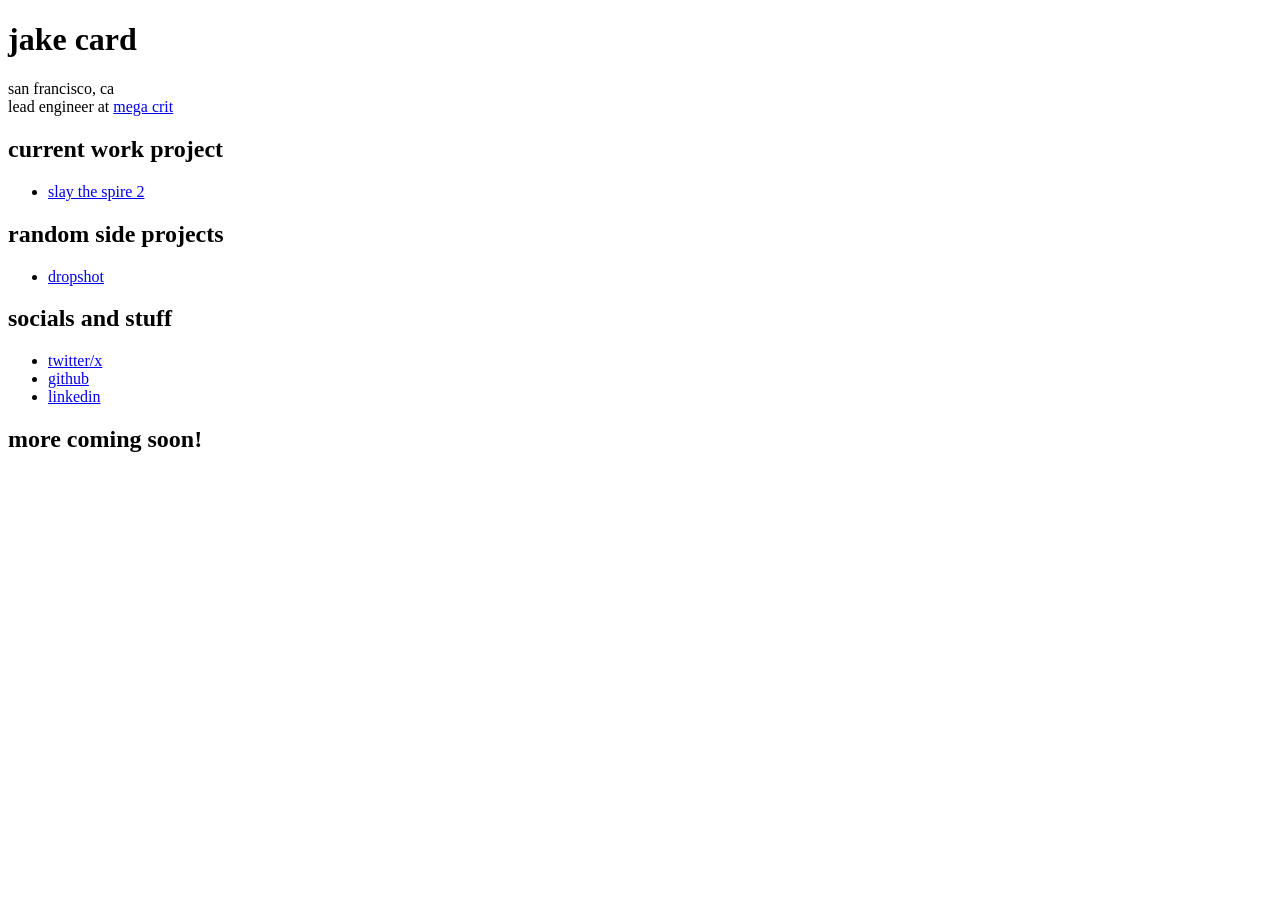
<file: index.html>
<!doctype html>
<html lang="en">
  <head>
    <meta charset="utf-8">
    <meta name="viewport" content="width=device-width, initial-scale=1">
    <title>jake card</title>
  </head>
  <body>
    <h1>jake card</h1>
    <p>
      san francisco, ca<br>
      lead engineer at <a href="https://www.megacrit.com/">mega crit</a>
    </p>

    <h2>current work project</h2>
    <ul>
      <li><a href="https://store.steampowered.com/app/2868840/Slay_the_Spire_2/">slay the spire 2</a></li>
    </ul>

    <h2>random side projects</h2>
    <ul>
      <li><a href="/dropshot/">dropshot</a></li>
    </ul>

    <h2>socials and stuff</h2>
    <ul>
      <li><a href="https://x.com/jakecard">twitter/x</a></li>
      <li><a href="https://github.com/jakecard">github</a></li>
      <li><a href="https://www.linkedin.com/in/jake-card/">linkedin</a></li>
    </ul>

    <h2>more coming soon!</h2>
    <!-- Cloudflare Web Analytics --><script type='module' src='https://static.cloudflareinsights.com/beacon.min.js' data-cf-beacon='{"token": "b25ab62b24a54f69a5d301b1aec8c873"}'></script><!-- End Cloudflare Web Analytics -->
  </body>
</html>
</file>
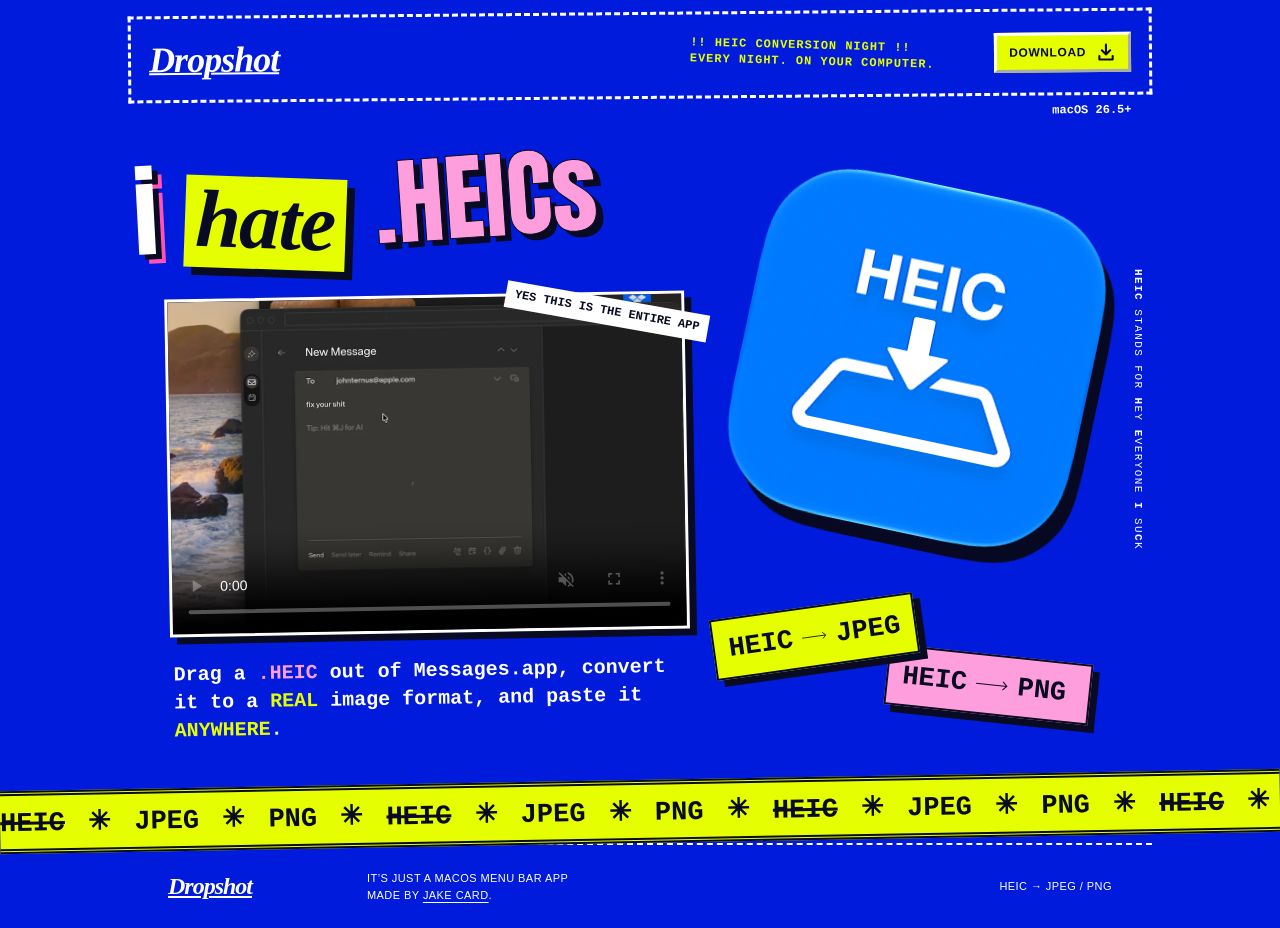
<file: dropshot/index.html>
<!doctype html>
<html lang="en">
<head>
<meta charset="utf-8">
<meta name="viewport" content="width=device-width, initial-scale=1">
<meta name="theme-color" content="#0064e8">
<meta name="description" content="HEIC in. JPEG out. Dropshot is a tiny Mac menu bar app that converts your iPhone photos and copies them to your clipboard. Hold Option for PNG.">
<title>Dropshot: Convert HEIC to JPEG/PNG fast.</title>
<link rel="preload" href="assets/anton.ttf" as="font" type="font/ttf" crossorigin>
<link rel="stylesheet" href="style.css?v=platform-note-5">
<link rel="preload" as="image" href="assets/dropshot-demo-poster.webp" fetchpriority="high">
</head>
<body>
<a class="skip" href="#main">Skip to content</a>
<header class="masthead">
<a class="wordmark" href="#" aria-label="Dropshot home"><svg viewBox="0 0 32 32" aria-hidden="true"><path d="M16 2v19M7 13l9 9 9-9M3 22v7h26v-7"/></svg>Dropshot</a>
<span class="header-note">!! HEIC CONVERSION NIGHT !!<br>EVERY NIGHT. ON YOUR COMPUTER.</span>
<div class="header-download">
<a class="nav-link" aria-describedby="download-requirements" href="https://github.com/jakecard/Dropshot-releases/releases/latest/download/Dropshot.dmg">DOWNLOAD <svg class="download-icon" viewBox="0 0 24 24" aria-hidden="true"><path d="M12 3v12M7 10l5 5 5-5M4 17v4h16v-4"/></svg></a>
<p class="platform-note" id="download-requirements">macOS 26.5+</p>
</div>
</header>
<main id="main">
<section class="hero" aria-labelledby="headline">
<a class="icon-flyer" href="https://github.com/jakecard/Dropshot-releases/releases/latest/download/Dropshot.dmg" aria-label="Download Dropshot"><img class="app-icon" src="assets/app-icon.webp" width="1024" height="1024" alt=""><svg class="icon-download" viewBox="0 0 24 24" aria-hidden="true"><path d="M12 3v12M7 10l5 5 5-5M4 17v4h16v-4"/></svg></a>
<div class="hero-heading"><h1 id="headline"><span>i</span> <span class="convert">hate</span> <span class="outline">.HEICs</span></h1></div>


<div class="format-sticker" aria-hidden="true"><span>HEIC</span><svg viewBox="0 0 80 22"><path d="M0 11h75M65 1l10 10-10 10"/></svg><span>JPEG</span><small>LET IT OUT.</small></div><div class="format-sticker png-sticker" aria-hidden="true"><span>HEIC</span><svg viewBox="0 0 80 22"><path d="M0 11h75M65 1l10 10-10 10"/></svg><span>PNG</span><small>LET IT OUT.</small></div>
<div class="demo-slot" role="region" aria-label="Dropshot screen recording">
<div class="demo-screen"><span class="recording-label">YES THIS IS THE ENTIRE APP</span><video poster="assets/dropshot-demo-poster.webp" src="assets/dropshot-demo.mp4" width="514" height="332" autoplay loop muted playsinline controls preload="metadata" aria-label="Dropshot demo: convert a HEIC from Messages and paste the rendered photo into an email."></video></div>
<p class="demo-caption">Drag a <span class="heic-label">.HEIC</span> out of Messages.app, convert it to a <strong>REAL</strong> image format, and paste it <strong>ANYWHERE</strong>.</p>
</div>
<div class="edge-note" aria-hidden="true"><strong>HEIC</strong> STANDS FOR <strong>H</strong>EY <strong>E</strong>VERYONE <strong>I</strong> SU<strong>C</strong>K</div>
</section>
<div class="ticker" aria-hidden="true"><div><s>HEIC</s> <span>✳</span> JPEG <span>✳</span> PNG <span>✳</span> <s>HEIC</s> <span>✳</span> JPEG <span>✳</span> PNG <span>✳</span> <s>HEIC</s> <span>✳</span> JPEG <span>✳</span> PNG <span>✳</span> <s>HEIC</s> <span>✳</span> JPEG <span>✳</span> PNG <span>✳</span> <s>HEIC</s> <span>✳</span> JPEG <span>✳</span> PNG <span>✳</span> <s>HEIC</s> <span>✳</span> JPEG <span>✳</span> PNG <span>✳</span> <s>HEIC</s> <span>✳</span> JPEG <span>✳</span> PNG <span>✳</span> <s>HEIC</s> <span>✳</span> JPEG <span>✳</span> PNG <span>✳</span> </div></div>
</main>
<footer><a class="footer-brand" href="#">Dropshot</a><p>IT’S JUST A MACOS MENU BAR APP<br>MADE BY <a href="https://x.com/jakecard" style="text-decoration:underline;text-underline-offset:3px">JAKE CARD</a>.</p><span>HEIC → JPEG / PNG</span></footer>
<!-- Cloudflare Web Analytics --><script type='module' src='https://static.cloudflareinsights.com/beacon.min.js' data-cf-beacon='{"token": "b25ab62b24a54f69a5d301b1aec8c873"}'></script><!-- End Cloudflare Web Analytics -->
</body>
</html>
</file>
<file: dropshot/style.css>
@font-face{font-family:Anton;src:url('assets/anton.ttf') format('truetype');font-weight:400;font-display:swap}
:root{--blue:#0064e8;--ink:#071744;--ice:#edf3ff;--acid:#d9ff43;--line:rgba(237,243,255,.35);color-scheme:dark;font-family:Arial,Helvetica,sans-serif;background:var(--blue);color:var(--ice);scroll-behavior:smooth;scrollbar-color:var(--acid) var(--blue)}
*{box-sizing:border-box}body{margin:0}a{color:inherit;text-decoration:none}button{font:inherit}::selection{background:var(--acid);color:var(--ink)}a:focus-visible,button:focus-visible{outline:3px solid var(--acid);outline-offset:6px}svg{fill:none;stroke:currentColor;stroke-width:2.5}h1,h2,h3,p{margin:0}h1,h2,h3{font-weight:400}a,button{-webkit-tap-highlight-color:transparent}.skip{position:fixed;top:12px;left:12px;padding:15px;background:var(--ink);z-index:10;transform:translateY(-200%)}.skip:focus{transform:none}
.masthead{height:104px;margin:0 3.7%;display:flex;align-items:center;justify-content:space-between;border-bottom:1px solid var(--line);position:relative;z-index:2}.wordmark{display:flex;align-items:center;font-size:31px;font-weight:800;letter-spacing:-1.2px;gap:10px}.wordmark svg{width:32px;height:32px}.wordmark-dot{font-size:12px;align-self:flex-start;margin:3px 0 0 -5px}.header-note{font-size:11px;line-height:1.35;letter-spacing:.08em;margin-left:auto;margin-right:10%}.nav-link{font-size:12px;font-weight:700;letter-spacing:.05em}.nav-link:hover,.text-link:hover{color:var(--acid)}
.hero{position:relative;overflow:hidden;padding:40px 3.7% 38px;min-height:790px}.hero-heading{position:relative;z-index:1;pointer-events:none;width:max-content}h1{font-family:Anton,sans-serif;font-size:clamp(100px,189.6px,245px);line-height:.94;letter-spacing:-.025em}h1 span{display:block}.outline{color:transparent;-webkit-text-stroke:2px var(--ice)}.hero-bottom{position:relative;z-index:1;display:flex;justify-content:space-between;align-items:end;margin-top:39px;gap:24px}.hero-bottom>p{font-size:clamp(22px,25.2px,32px);line-height:1.2;letter-spacing:-.025em}.hero-bottom em{font-style:normal;color:var(--acid)}.hero-summary{width:325px;font-size:14px;line-height:1.5}.text-link{display:inline-block;font-size:11px;font-weight:bold;letter-spacing:.07em;margin-top:16px;border-bottom:1px solid currentColor;padding-bottom:5px}.text-link span{margin-left:27px}.edge-note{position:absolute;right:15px;top:40%;writing-mode:vertical-rl;font-size:11px;letter-spacing:.13em}
.format-sticker{position:absolute;right:10%;top:48%;z-index:2;background:var(--acid);color:var(--ink);width:166px;padding:20px 18px;transform:rotate(9deg);box-shadow:0 10px 25px #00117140;font-family:Anton,sans-serif}.format-sticker>span{font-size:47px;line-height:1;display:block}.format-sticker svg{width:100%;height:24px;margin:6px 0}.format-sticker small{font-family:Arial,sans-serif;display:block;margin-top:13px;border-top:1px solid var(--ink);padding-top:8px;font-size:11px;font-weight:bold;letter-spacing:.12em}
.ticker{overflow:hidden;background:var(--acid);color:var(--ink);border-block:1px solid var(--ink);padding:15px 0}.ticker>div{font-family:Anton,sans-serif;font-size:30px;white-space:nowrap;word-spacing:4px;width:max-content}.ticker span{padding:0 10px;font-family:Arial,sans-serif}
.how{padding:90px 3.7% 100px;background:var(--ink)}.section-intro{display:flex;justify-content:space-between;gap:40px;margin-bottom:65px}.section-intro h2{font-family:Anton,sans-serif;font-size:clamp(40px,60px,76px);line-height:1.04;letter-spacing:-.01em}.section-intro>p{font-size:16px;line-height:1.5;max-width:340px;padding-top:4px}.steps{list-style:none;padding:0;margin:0}.steps li{display:flex;align-items:start;gap:28px;border-top:1px solid var(--line);padding:29px 0 34px}.step-number{font-size:12px;color:var(--acid);font-variant-numeric:tabular-nums;padding-top:7px;min-width:35px}.steps h3{font-family:Anton,sans-serif;font-size:30px;line-height:1.2;margin-bottom:12px}.steps p{max-width:520px;font-size:14px;line-height:1.6;color:#cbd7f5}.step-format{margin-left:auto;white-space:nowrap;font-family:Anton,sans-serif;font-size:38px;color:var(--acid)}.step-format span{color:#8597c4}kbd{font-family:inherit;font-size:.9em;white-space:nowrap;border:1px solid #7a8db8;border-radius:4px;padding:1px 5px;color:var(--ice)}
.download{padding:30px 3.7% 50px;background:var(--acid);color:var(--ink)}.download-top{display:flex;justify-content:space-between;font-size:11px;font-weight:bold;letter-spacing:.08em;border-bottom:1px solid #07174460;padding-bottom:22px}.status{display:flex;align-items:center;gap:8px}.status>span{width:7px;height:7px;border-radius:50%;background:var(--ink)}.download h2{font-family:Anton,sans-serif;font-size:clamp(70px,144px,180px);line-height:1;letter-spacing:-.025em;margin:40px 0}.download h2>span{color:var(--blue)}.download-bottom{display:flex;justify-content:space-between;align-items:end;gap:30px}.download-bottom>p{font-size:23px;line-height:1.25;letter-spacing:-.025em}.download-action{width:360px}.download-action button{display:flex;align-items:center;justify-content:space-between;width:100%;padding:20px 19px;background:var(--ink);color:var(--acid);font-size:12px;font-weight:bold;letter-spacing:.035em;border:0;cursor:not-allowed;opacity:1}.download-action svg{width:24px;height:24px;margin-left:15px}.download-action p{font-size:11px;line-height:1.6;margin-top:11px}footer{display:flex;justify-content:space-between;align-items:center;gap:30px;padding:37px 3.7%;background:var(--ink)}.footer-brand{font-size:24px;font-weight:800;letter-spacing:-1px}footer p,footer>span{font-size:11px;line-height:1.5;letter-spacing:.04em}footer p{margin-right:auto;margin-left:9%}
@keyframes float{from{transform:translateY(-9px) rotate(0)}to{transform:translateY(12px) rotate(12deg)}}@keyframes orbit{from{transform:scaleY(.54) rotate(-8deg)}to{transform:scaleY(.68) rotate(16deg)}}


@media(prefers-reduced-motion:reduce){:root{scroll-behavior:auto}.orbit-core,.orbit-rings{animation:none}}

/* Homemade flyer revision: intentionally crooked, mismatched, and pasted together. */
:root{--blue:#001bdb;--acid:#e5ff00;--ink:#080b21;--ice:#fff;--pink:#ff9edd}
body{background:var(--blue)}
.masthead{height:87px;margin:12px 2% 0;border:3px dashed white;padding:0 18px;transform:rotate(-.5deg)}
.wordmark{font-family:Georgia,serif;font-style:italic;font-weight:bold;letter-spacing:-1px;font-size:36px;text-decoration:underline;text-decoration-thickness:2px}.wordmark svg{display:none}
.header-note{font-family:'Courier New',monospace;font-size:12px;font-weight:bold;color:var(--acid);margin-right:6%;transform:rotate(2deg)}
.nav-link{background:var(--acid);color:var(--ink);border:3px outset #fff;padding:7px 12px;text-decoration:underline}.nav-link:hover{color:var(--ink);background:var(--pink)}
.hero{padding:45px 4% 34px;min-height:800px}
.hero-heading{width:76%;z-index:2}h1{font-size:clamp(100px,180px,220px);line-height:1.05;letter-spacing:-.015em;transform:rotate(-3deg)}
h1>span:first-child{color:var(--ice);text-shadow:5px 5px 0 #080b21,9px 9px 0 #ff53bb;display:table;transform:scaleX(1.12);transform-origin:left}
h1 .convert{font-family:Georgia,'Times New Roman',serif;font-weight:900;font-style:italic;font-size:.64em;background:var(--acid);color:var(--ink);line-height:1.08;display:table;padding:0 16px 8px;margin:8px 0 9px 4%;transform:rotate(5deg);box-shadow:8px 8px 0 #080b21}
h1 .outline{color:var(--pink);-webkit-text-stroke:1px var(--ink);text-shadow:6px 6px 0 var(--ink);font-family:Anton,sans-serif;letter-spacing:.035em;transform:rotate(-1deg);margin-left:3%}
.icon-flyer{position:absolute;right:6%;top:85px;width:29%;transform:rotate(12deg);z-index:1;animation:flyer-rock 13s ease-in-out infinite alternate}.app-icon{display:block;width:100%;height:auto;filter:drop-shadow(12px 14px 0 #070922)}.icon-caption,.icon-footnote{display:table;position:relative;background:#fff;color:#080b21;font:700 12px/1.25 'Courier New',monospace;padding:6px 9px;z-index:1}.icon-caption{transform:rotate(-6deg);margin-left:-13px;margin-bottom:10px}.icon-footnote{transform:rotate(-4deg);margin-top:18px;max-width:220px}
.format-sticker{right:4%;top:59%;width:205px;padding:10px 14px;background:var(--pink);transform:rotate(-8deg);box-shadow:7px 7px 0 var(--ink);border:2px solid var(--ink);display:flex;align-items:center;gap:9px}.format-sticker>span{font:700 27px 'Courier New',monospace}.format-sticker svg{width:33px;height:25px}.format-sticker small{display:none}
.hero-bottom{align-items:start;margin-top:48px;gap:40px}.hero-bottom>p{font-family:Georgia,serif;font-size:29px;background:white;color:var(--ink);padding:12px 18px;transform:rotate(1.5deg);box-shadow:6px 6px 0 var(--ink);max-width:430px}.hero-bottom em{color:#001bdb;font-weight:bold;text-decoration:underline}.hero-summary{background:#080b21;padding:16px 19px;width:355px;transform:rotate(-2deg);margin-top:18px;font-family:'Courier New',monospace;font-weight:bold}.edge-note{right:8px;top:25%;font-family:'Courier New',monospace}.text-link{font-family:Arial,sans-serif}
.ticker{border-block:5px double var(--ink);padding:10px 0;transform:rotate(-1deg);position:relative;z-index:2}.ticker>div{font-family:'Courier New',monospace;font-weight:bold;font-size:27px;word-spacing:-3px}
.how{padding:65px 5% 60px;background:var(--blue)}.section-intro{align-items:start;gap:55px;margin-bottom:35px}.section-intro h2{color:var(--acid);font-family:Georgia,serif;font-weight:bold;font-style:italic;font-size:clamp(38px,56.4px,70px);text-decoration:underline;text-decoration-thickness:3px;text-underline-offset:7px;transform:rotate(-3deg);max-width:60%}.section-intro>p{background:var(--pink);color:var(--ink);padding:20px;font-family:'Courier New',monospace;font-weight:bold;font-size:14px;transform:rotate(3deg);box-shadow:7px 7px 0 var(--ink)}
.steps{max-width:1050px;margin:0 auto}.steps li{background:#fff;color:var(--ink);border:2px solid var(--ink);padding:22px;gap:22px;margin:15px 0;box-shadow:5px 5px 0 var(--ink);transform:rotate(-.7deg)}.steps li:nth-child(2){transform:rotate(1.2deg);margin-left:4%;background:var(--acid)}.steps li:nth-child(3){transform:rotate(-1deg);margin-right:2%}.step-number{color:var(--ink);font-size:21px;font-family:'Courier New',monospace;font-weight:bold;text-decoration:underline}.steps h3{font-family:Arial,sans-serif;font-weight:900;font-size:27px;letter-spacing:-.035em}.steps p{color:var(--ink);font-size:15px}.step-format{color:var(--blue);transform:rotate(7deg);font-family:Georgia,serif;font-style:italic;font-weight:bold;font-size:32px}.step-format span{color:var(--ink)}kbd{color:var(--ink);border-color:var(--ink);background:white}
.download{margin:10px 3% 30px;padding:23px 3% 35px;background:var(--acid);border:5px dashed var(--ink);transform:rotate(.6deg)}.download-top{font-family:'Courier New',monospace;font-weight:bold;border-bottom:2px solid var(--ink)}.download h2{font-size:clamp(75px,132px,165px);text-shadow:4px 4px 0 white;transform:rotate(-2deg);line-height:1.04;margin:27px 0}.download h2>span{font-family:Georgia,serif;font-style:italic;font-weight:bold;letter-spacing:-.04em}.download-bottom>p{font-family:'Courier New',monospace;font-size:20px;font-weight:bold}.download-action button{background:#c6c6c6;color:#292929;border:5px outset #eee;font-size:13px;font-weight:bold;text-align:left;transform:rotate(-2deg);padding:16px}.download-action p{font-size:12px}footer{padding:25px 4%;border-top:2px dashed white;background:var(--blue)}.footer-brand{font-family:Georgia,serif;font-style:italic;text-decoration:underline}
@keyframes flyer-rock{from{transform:rotate(8deg) translateY(-4px)}to{transform:rotate(15deg) translateY(10px)}}


@media(prefers-reduced-motion:reduce){.icon-flyer{animation:none}}

.ticker s{text-decoration-thickness:3px;text-decoration-color:currentColor}

.nav-link{cursor:pointer;text-decoration:none;transition:background-color 150ms ease-out}
.nav-link .download-icon{transition:transform 150ms ease-out}
.icon-flyer{padding:0;border:0;background:transparent;cursor:pointer;filter:drop-shadow(12px 14px 0 #070922)}
.icon-flyer .app-icon{filter:none;transition:opacity 150ms ease-out}
.icon-flyer::before{content:"";position:absolute;inset:0;background:var(--pink);mask:url('assets/app-icon.webp') center/contain no-repeat;opacity:0;transition:opacity 150ms ease-out;pointer-events:none}
.icon-download{position:absolute;inset:25%;width:50%;height:50%;color:var(--ink);stroke-linecap:round;stroke-linejoin:round;opacity:0;transition:opacity 150ms ease-out,transform 150ms ease-out;pointer-events:none}
@media (hover:hover){
  .nav-link:hover{background:var(--pink)}
  .nav-link:hover .download-icon{transform:translateY(3px)}
  .icon-flyer:hover .app-icon{opacity:0}
  .icon-flyer:hover::before,.icon-flyer:hover .icon-download{opacity:1}
  .icon-flyer:hover .icon-download{transform:translateY(3px)}
}
@media(prefers-reduced-motion:reduce){
  .nav-link,.nav-link .download-icon,.icon-flyer .app-icon,.icon-flyer::before,.icon-download{transition:none}
  .nav-link:hover .download-icon,.icon-flyer:hover .icon-download{transform:none}
}

/* Leave more room in the hero for the forthcoming screen recording. */
.hero-heading h1{font-size:clamp(70px,108px,130px)}
.hero-bottom{justify-content:flex-end}


.demo-slot{position:relative;z-index:2;width:min(640px,65%);margin:35px 0 5px 0;transform:rotate(-1deg)}
.demo-label{display:table;background:var(--acid);color:var(--ink);padding:7px 12px;font:700 14px 'Courier New',monospace;transform:rotate(2deg);position:relative;z-index:1;margin-bottom:-3px}
.demo-screen{aspect-ratio:auto;background:var(--ink);border:3px solid white;box-shadow:7px 7px 0 var(--ink);display:block;text-align:center}
.demo-screen p{font:14px/1.7 'Courier New',monospace;color:white}.demo-screen strong{font-size:inherit;color:inherit;font-weight:inherit}



.hero{min-height:0}

/* One-line headline with the original mismatched flyer lettering. */
.hero-heading{width:65%}
.hero-heading h1{display:flex;align-items:baseline;gap:.3em;white-space:nowrap;font-size:clamp(60px,96px,115px);line-height:1.15}
.hero-heading h1>span{display:inline-block;margin:0;flex:none}
.hero-heading h1>span:first-child{transform:none}
.hero-heading h1 .convert{padding:0 .13em .05em;font-size:.85em}
.hero-heading h1 .outline{font-size:1em;letter-spacing:0}
.demo-caption{font:700 20px/1.4 'Courier New',monospace;color:white;margin:24px 3px 0;max-width:100%}.demo-caption strong{color:var(--acid)}
.hero{min-height:660px}
.format-sticker{top:auto;bottom:112px}
.png-sticker{bottom:43px;right:5%;background:var(--acid);transform:rotate(6deg)}


.hero-heading{padding-left:0;margin-left:-34px}


.demo-caption .heic-label{color:var(--pink)}

.demo-screen{position:relative}
.recording-label{position:absolute;top:0;right:-8px;transform:translateY(-95%) rotate(11deg);background:white;color:var(--ink);padding:6px 9px;font:700 12px/1.25 'Courier New',monospace;z-index:3}


/* Separate the pasted-on labels while keeping their crooked alignment. */
.recording-label{right:-28px;transform:translateY(3px) rotate(11deg)}
.format-sticker:not(.png-sticker){bottom:98px;transform:rotate(-8deg);z-index:3}
.png-sticker{bottom:35px;right:6%}


/* Pin the conversion stickers to opposite corners of the app icon. */
.icon-flyer .format-sticker:not(.png-sticker){background:var(--acid);top:-18px;right:-15px;bottom:auto;left:auto;transform:rotate(-12deg)}
.icon-flyer .png-sticker{background:var(--pink);top:auto;right:auto;bottom:-18px;left:-20px;transform:rotate(-6deg)}


/* Conversion stickers sit separately below the icon. */
.format-sticker:not(.png-sticker){background:var(--acid);top:auto;bottom:135px;right:4%;left:auto;transform:rotate(-8deg)}
.png-sticker{background:var(--pink);top:auto;bottom:35px;right:6%;left:auto;transform:rotate(6deg)}


.format-sticker:not(.png-sticker){right:auto;left:calc(4% + min(640px,59.8%) + 24px)}


.png-sticker{bottom:65px}


/* Center the page content; the format ticker remains full-bleed. */
:root{--content-width:1024px;--content-gutter:clamp(20px,48px,40px)}
.masthead{width:calc(100% - 40px);max-width:var(--content-width);margin:12px auto 0}
.hero{width:100%;max-width:var(--content-width);margin-inline:auto;padding-inline:var(--content-gutter)}
footer{width:100%;max-width:var(--content-width);margin-inline:auto;padding-inline:var(--content-gutter)}
.format-sticker:not(.png-sticker){left:calc(var(--content-gutter) + min(640px,calc((100% - 2 * var(--content-gutter)) * .65)) + 24px)}


/* Fixed desktop canvas: resizing changes outer margins, never content scale. */
:root{--content-gutter:40px}
body{min-width:1064px}
.masthead,.hero,footer{width:var(--content-width);max-width:none}
.hero-heading h1{font-size:96px}
.icon-flyer{width:348px}
.demo-slot{width:520px}

.format-sticker:not(.png-sticker){left:calc(var(--content-gutter) + 520px + 24px)}

.format-sticker:not(.png-sticker){bottom:113px}

.nav-link{display:inline-flex;align-items:center;gap:10px}.download-icon{width:20px;height:20px;flex:none;stroke-linecap:round;stroke-linejoin:round}

.demo-screen video{display:block;width:100%;height:auto}
.header-download{display:flex;flex-direction:column;align-items:flex-end;gap:8px;flex:none}
.platform-note{position:absolute;top:calc(100% + 10px);right:18px;font:700 12px/1.4 'Courier New',monospace;color:var(--ice);white-space:nowrap}

/* Touch-first devices get a separate layout; desktop window width never
   changes the fixed canvas above. Keep this layout in landscape as well. */
@media (hover:none) and (pointer:coarse){
  :root{overflow-x:hidden}
  body{min-width:0;overflow-x:clip}
  .masthead,.hero,footer{width:calc(100% - 32px);max-width:600px}
  .masthead{height:auto;min-height:112px;padding:14px 12px;display:grid;grid-template-columns:1fr auto;gap:14px 8px}
  .wordmark{font-size:28px;min-height:44px}
  .nav-link{display:none}
  .header-download{grid-column:2;grid-row:1;max-width:150px}
  .platform-note{position:static;white-space:normal;text-align:right;color:var(--acid);font-weight:700}
  .header-note{grid-column:1 / -1;margin:0;font-size:11px;line-height:1.4}
  .hero{display:grid;grid-template-areas:"heading" "demo" "icon" "jpeg" "png" "note";grid-template-columns:minmax(0,1fr);padding:32px 8px 38px;overflow:visible;min-height:0}
  .hero-heading{grid-area:heading;width:auto;margin:0}
  .hero-heading h1{font-size:clamp(44px,15.5vw,76px);gap:.24em}
  .demo-slot{grid-area:demo;width:100%;margin:36px 0 0}
  .recording-label{right:-4px;font-size:11px;transform:translateY(-50%) rotate(6deg)}
  .demo-caption{font-size:17px;line-height:1.5;margin:24px 2px 0}
  .icon-flyer{grid-area:icon;position:relative;inset:auto;width:72%;max-width:280px;justify-self:center;margin:42px 0 34px}
  .format-sticker:not(.png-sticker),.png-sticker{position:relative;inset:auto;width:205px;margin:0}
  .format-sticker:not(.png-sticker){grid-area:jpeg;justify-self:start;margin-left:8px}
  .png-sticker{grid-area:png;justify-self:end;margin:16px 8px 0 0}
  .edge-note{grid-area:note;position:static;writing-mode:horizontal-tb;font-size:11px;line-height:1.5;letter-spacing:.06em;text-align:center;margin-top:32px}
  footer{display:flex;flex-wrap:wrap;gap:18px 24px;padding:28px 8px max(28px,env(safe-area-inset-bottom))}
  .footer-brand{display:inline-flex;align-items:center;min-height:44px}
  footer p{margin:0;line-height:1.7}
  footer p a{display:inline-block;padding-block:10px;margin-block:-10px}
  footer>span{width:100%}
}
</file>
